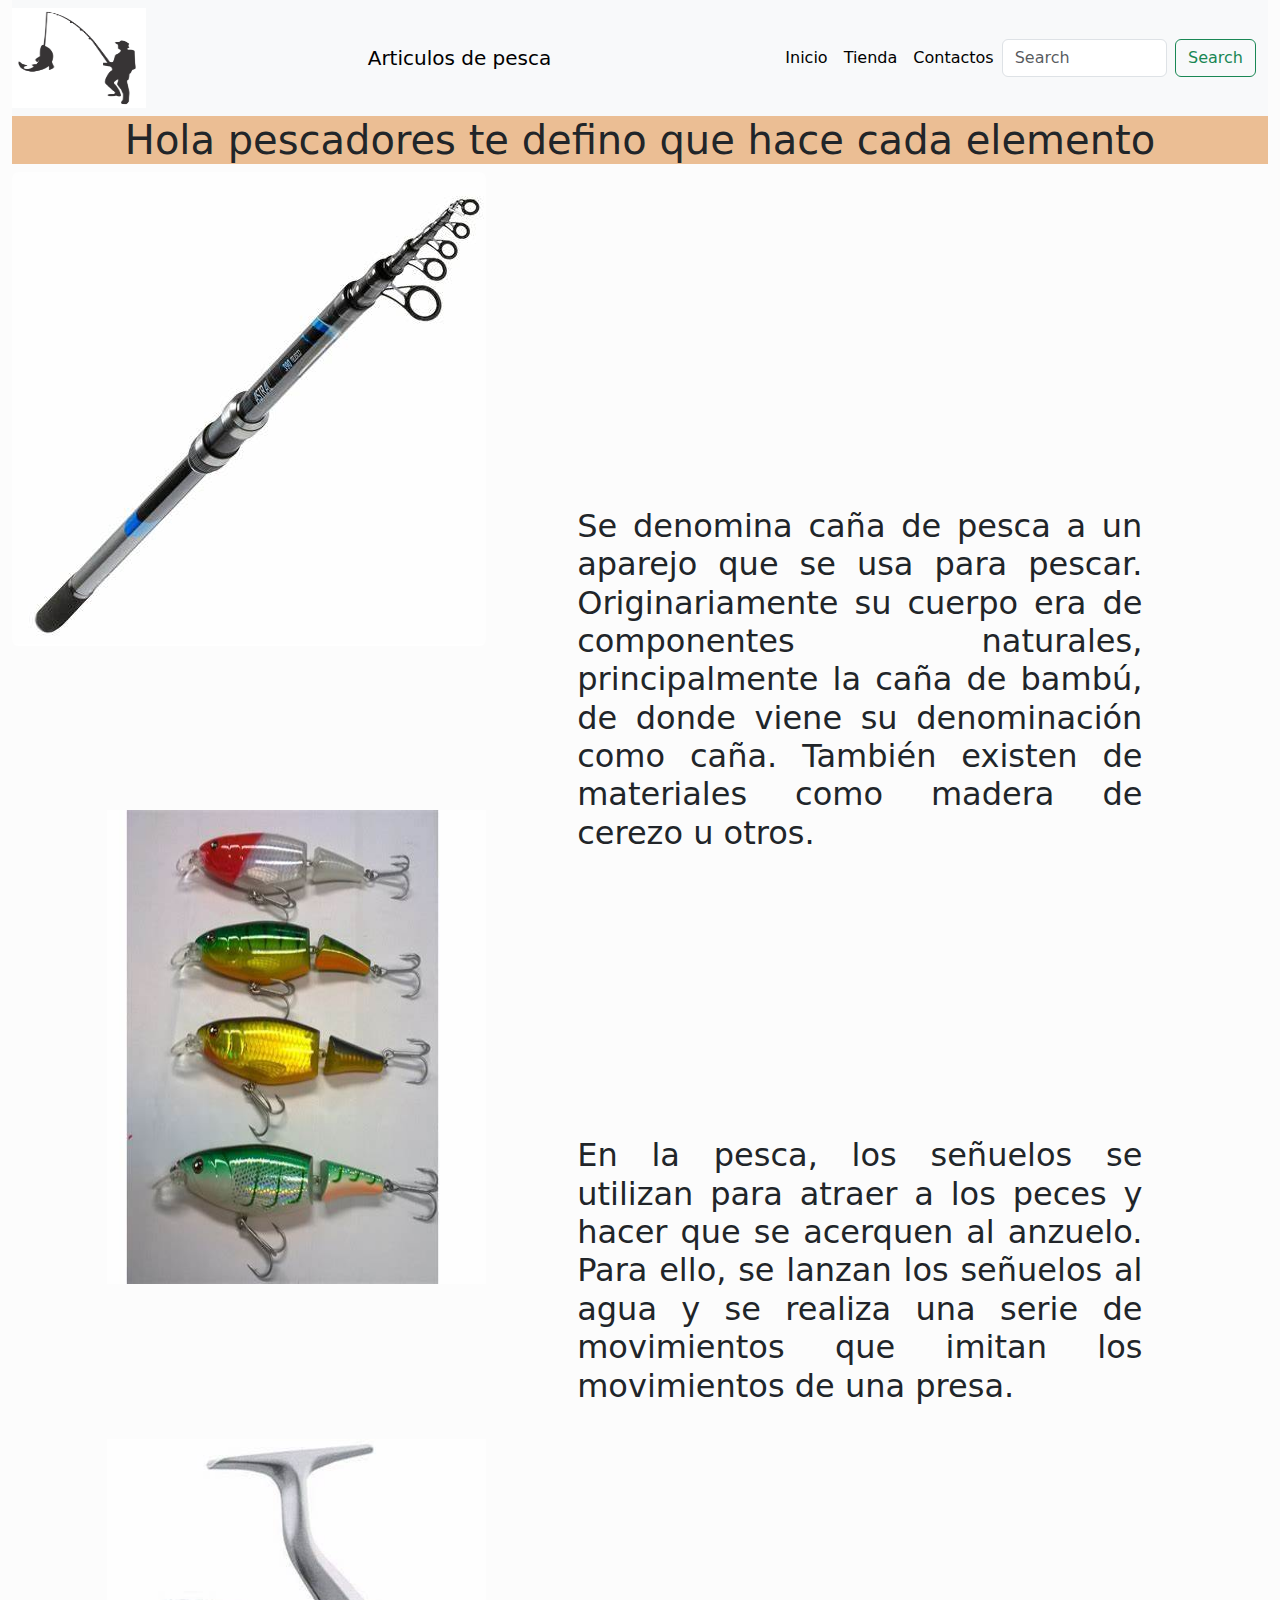
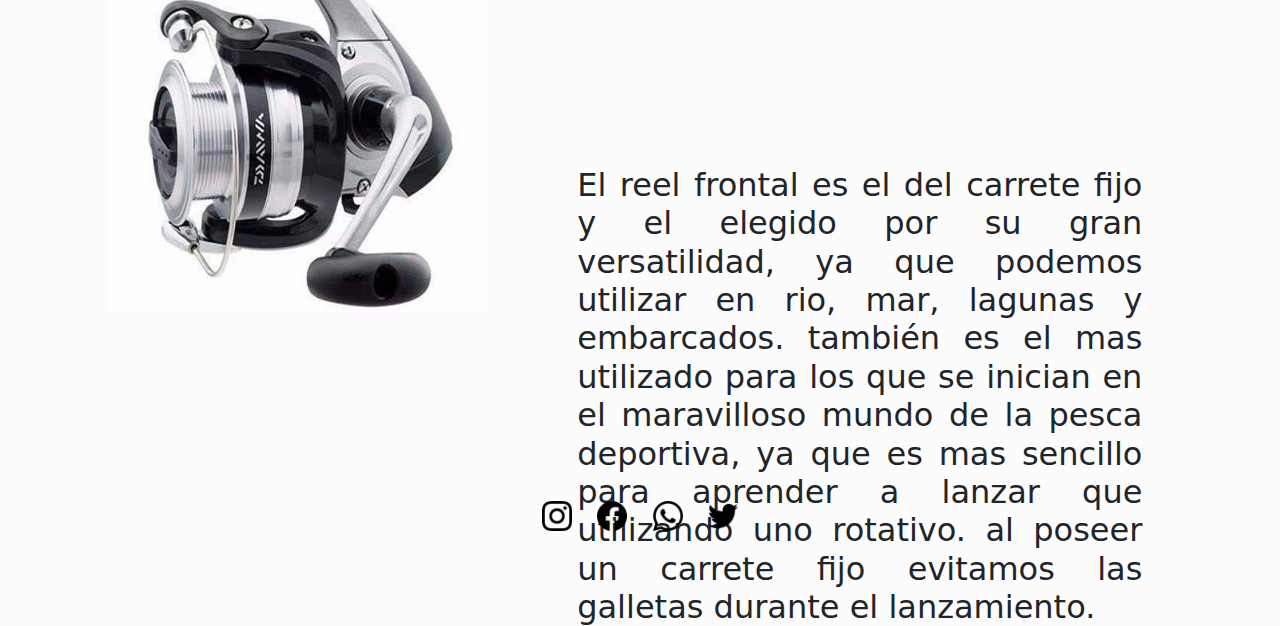
<file: index.html>
<!DOCTYPE html>
<html lang="en">
 <head>
        <meta charset="UTF-8">
        <meta name="viewport" content="width=device-width, initial-scale=1.0">
        <link href="https://cdn.jsdelivr.net/npm/bootstrap@5.3.3/dist/css/bootstrap.min.css" rel="stylesheet" integrity="sha384-QWTKZyjpPEjISv5WaRU9OFeRpok6YctnYmDr5pNlyT2bRjXh0JMhjY6hW+ALEwIH" crossorigin="anonymous">
        <link rel="stylesheet" href="Estilo.css">
        <title>Trabajo practico</title>
</head>
        <body>
                <div class="container-fluid">
                         
                        
                     
                <header>
                        
                        
                        <nav class="navbar navbar-expand-lg bg-body-tertiary"> 
                                <img src="caketupper-pescador.png" alt="Logo" class="icono">  
                                <div class="container-fluid">
                                  <button class="navbar-toggler" type="button" data-bs-toggle="collapse" data-bs-target="#navbarTogglerDemo01" aria-controls="navbarTogglerDemo01" aria-expanded="false" aria-label="Toggle navigation">
                                    <span class="navbar-toggler-icon"></span>
                                  </button>
                                  <div class="collapse navbar-collapse" id="navbarTogglerDemo01">
                                    <a class="navbar-brand" href="index.html">Articulos de pesca</a>
                                    <ul class="navbar-nav me-auto mb-2 mb-lg-0">
                                      <li class="nav-item">
                                        <a class="nav-link active" aria-current="page" href="index.html">Inicio</a>
                                      </li>
                                      <li class="nav-item">
                                        <a class="nav-link active" aria-current="page" href="About.html">Tienda</a>
                                      </li>
                                      <li class="nav-item">
                                        <a class="nav-link active" aria-current="page" href="Contacto.html">Contactos</a>
                                      </li>
                                    </ul>
                                    <form class="d-flex" role="search">
                                      <input class="form-control me-2" type="search" placeholder="Search" aria-label="Search">
                                      <button class="btn btn-outline-success" type="submit">Search</button>
                                    </form>
                                  </div>
                                </div>
                              </nav>
               
                </header>
        
                
                <div>
                <h1 class="Titulo">Hola pescadores te defino que hace cada elemento</h1> 
                 </div>


                 <div>
                        <figure class="figure">
                                <img src="caña.jpg" class="figure-img img-fluid rounded" alt="...">
                              </figure>
                              <h2 class="Definiciòn">Se denomina caña de pesca a un aparejo que se usa para pescar. Originariamente su cuerpo era de componentes naturales, principalmente la caña de bambú, de donde viene su denominación como caña. También existen de materiales como madera de cerezo u otros.</h2>
                </div>




                <div>
                        <figure class="figure">
                                <img src="OIP.jpg" class="imagen3" alt="...">
                              </figure>
                        <h2 class="Definiciòn">En la pesca, los señuelos se utilizan para atraer a los peces y hacer que se acerquen al anzuelo. Para ello, se lanzan los señuelos al agua y se realiza una serie de movimientos que imitan los movimientos de una presa.</h2>
                </div>


                <div>
                        <figure class="figure">
                                <img src="OIP (2).jpg" class="imagen3" alt="...">
                              </figure>
                        <h2 class="Definiciòn">El reel frontal es el del carrete fijo y el elegido por su gran versatilidad, ya que podemos utilizar en rio, mar, lagunas y embarcados. también es el mas utilizado para los que se inician en el maravilloso mundo de la pesca deportiva, ya que es mas sencillo para aprender a lanzar que utilizando uno rotativo. al poseer un carrete fijo evitamos las galletas durante el lanzamiento.</h2>
                </div>

                <footer>
                        <body>
            
                                <img src="instagram.png" alt="icono" class="icono2">
                                <img src="facebook.png" alt="icono" class="icono2">
                                <img src="whatsapp.png" alt="icono" class="icono2">
                                <img src="twitter.png" alt="icono" class="icono2">
                                    
                        </body>


                 </footer>
                 
                      </div>
                <script src="https://cdn.jsdelivr.net/npm/bootstrap@5.3.3/dist/js/bootstrap.bundle.min.js" integrity="sha384-YvpcrYf0tY3lHB60NNkmXc5s9fDVZLESaAA55NDzOxhy9GkcIdslK1eN7N6jIeHz" crossorigin="anonymous"></script>
        </body>
</html>
</file>
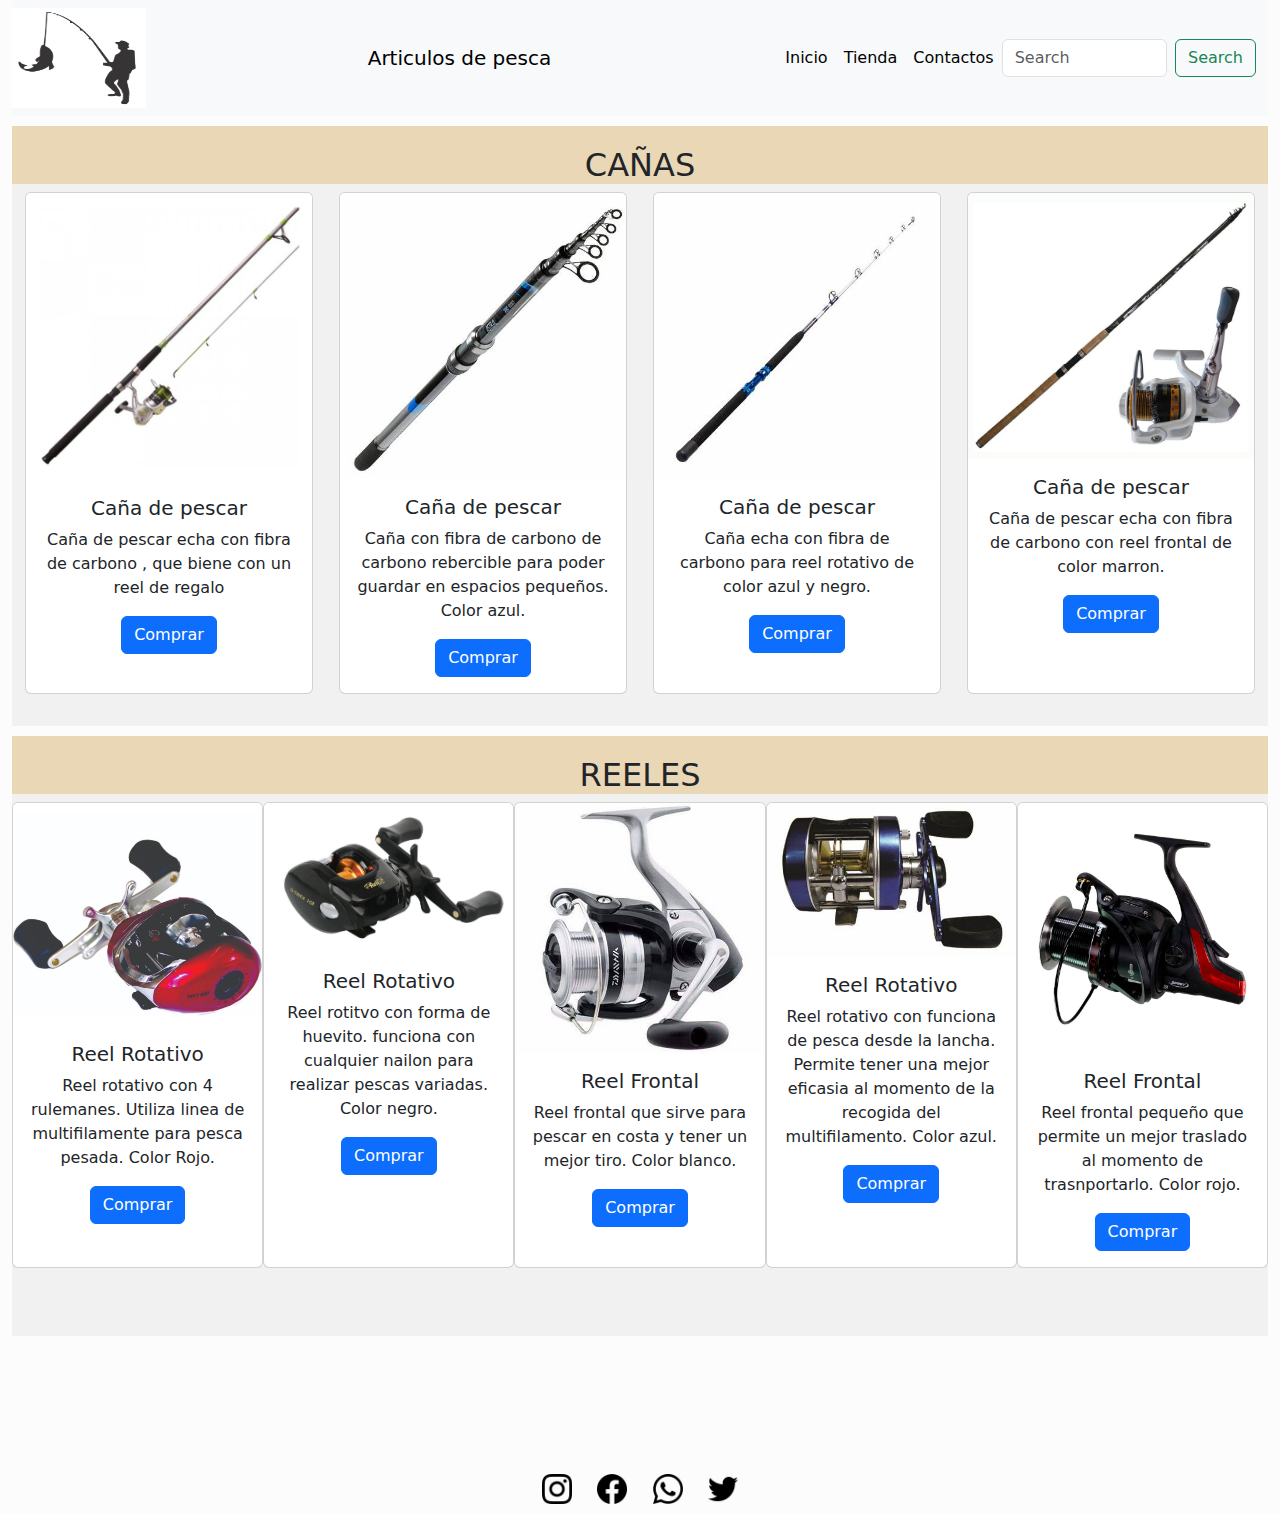
<file: About.html>
<!DOCTYPE html>
<html lang="en">
<head>
    <meta charset="UTF-8">
    <meta name="viewport" content="width=device-width, initial-scale=1.0">
    <link href="https://cdn.jsdelivr.net/npm/bootstrap@5.3.3/dist/css/bootstrap.min.css" rel="stylesheet" integrity="sha384-QWTKZyjpPEjISv5WaRU9OFeRpok6YctnYmDr5pNlyT2bRjXh0JMhjY6hW+ALEwIH" crossorigin="anonymous">
    <link rel="stylesheet" href="Estilo.css">
    <title>Trabajo practico</title>
</head>
<body>
    <div class="container-fluid">
    <header>
        <nav class="navbar navbar-expand-lg bg-body-tertiary"> 
            <img src="caketupper-pescador.png" alt="Logo" class="icono">  
            <div class="container-fluid">
              <button class="navbar-toggler" type="button" data-bs-toggle="collapse" data-bs-target="#navbarTogglerDemo01" aria-controls="navbarTogglerDemo01" aria-expanded="false" aria-label="Toggle navigation">
                <span class="navbar-toggler-icon"></span>
              </button>
              <div class="collapse navbar-collapse" id="navbarTogglerDemo01">
                <a class="navbar-brand" href="index.html">Articulos de pesca</a>
                <ul class="navbar-nav me-auto mb-2 mb-lg-0">
                  <li class="nav-item">
                    <a class="nav-link active" aria-current="page" href="index.html">Inicio</a>
                  </li>
                  <li class="nav-item">
                    <a class="nav-link active" aria-current="page" href="About.html">Tienda</a>
                  </li>
                  <li class="nav-item">
                    <a class="nav-link active" aria-current="page" href="Contacto.html">Contactos</a>
                  </li>
                </ul>
                <form class="d-flex" role="search">
                  <input class="form-control me-2" type="search" placeholder="Search" aria-label="Search">
                  <button class="btn btn-outline-success" type="submit">Search</button>
                </form>
              </div>
            </div>
          </nav>
</header> 
<section id="servicios" class="section-cards">
    <h2 class="subtitulo">CAÑAS</h2>
    <div class="contenedor-cards">





        <div class="card" style="width: 18rem;">
            <img src="cana-de-pescar-c-carrete-combo-zebco-stinger-10-pies-D_NQ_NP_891300-MLM31902080283_082019-F.jpg" class="card-img-top" alt="...">
            <div class="card-body">
              <h5 class="card-title">Caña de pescar</h5>
              <p class="card-text">Caña de pescar echa con fibra de carbono 
                , que biene con un reel de regalo
              </p>
              <a href="#" class="btn btn-primary">Comprar</a>
            </div>
          </div>
           
          
          <div class="card" style="width: 18rem;">
            <img src="caña.jpg" class="card-img-top" alt="...">
            <div class="card-body">
              <h5 class="card-title">Caña de pescar </h5>
              <p class="card-text">Caña con fibra de carbono de carbono rebercible para poder guardar en espacios pequeños. Color azul.</p>
              <a href="#" class="btn btn-primary">Comprar</a>
            </div>
          </div>
        
          <div class="card" style="width: 18rem;">
            <img src="cañaazul.jpg" class="card-img-top" alt="...">
            <div class="card-body">
              <h5 class="card-title">Caña de pescar</h5>
              <p class="card-text">Caña echa con fibra de carbono para reel rotativo de color azul y negro.</p>
              <a href="#" class="btn btn-primary">Comprar</a>
            </div>
          </div>




          <div class="card" style="width: 18rem;">
            <img src="ll.jpg" class="card-img-top" alt="...">
            <div class="card-body">
              <h5 class="card-title">Caña de pescar</h5>
              <p class="card-text">Caña de pescar echa con fibra de carbono con reel frontal de color marron.</p>
              <a href="#" class="btn btn-primary">Comprar</a>
            </div>
          </div>
        </div> 
        </section>







        <section id="servicios" class="section-cards">
          <div class="abajo">
        <h2 class="subtitulo">REELES</h2>
        <div class="contenedor-cards">
        <div class="card" style="width: 18rem;">
            <img src="reel-rotativo-interfish-wo600hs-lp-D_NQ_NP_611996-MLU31241884087_062019-F.jpg" class="card-img-top" alt="...">
            <div class="card-body">
              <h5 class="card-title">Reel Rotativo</h5>
              <p class="card-text">Reel rotativo con 4 rulemanes. Utiliza linea de multifilamente para pesca pesada. Color Rojo.</p>
              <a href="#" class="btn btn-primary">Comprar</a>
            </div>
          </div>
        <div class="card" style="width: 18rem;">
            <img src="R.jpg" class="card-img-top" alt="...">
            <div class="card-body">
              <h5 class="card-title">Reel Rotativo</h5>
              <p class="card-text">Reel rotitvo con forma de huevito. funciona con cualquier nailon para realizar pescas variadas. Color negro.</p>
              <a href="#" class="btn btn-primary">Comprar</a>
            </div>
          </div>
        <div class="card" style="width: 18rem;">
            <img src="OIP (2).jpg" class="card-img-top" alt="...">
            <div class="card-body">
              <h5 class="card-title">Reel Frontal </h5>
              <p class="card-text">Reel frontal que sirve para pescar en costa y tener un mejor tiro. Color blanco.</p>
              <a href="#" class="btn btn-primary">Comprar</a>
            </div>
          </div>
        <div class="card" style="width: 18rem;">
            <img src="OIP (1).jpg" class="card-img-top" alt="...">
            <div class="card-body">
              <h5 class="card-title">Reel Rotativo</h5>
              <p class="card-text">Reel rotativo con funciona de pesca desde la lancha. Permite tener una mejor eficasia al momento de la recogida del multifilamento. Color azul.</p>
              <a href="#" class="btn btn-primary">Comprar</a>
            </div>
          </div>
           <div class="card" style="width: 18rem;">
            <img src="REEL-SPINIT-140667-PRO-DISTANCE-F8000-FRONTAL3.jpg" class="card-img-top" alt="...">
            <div class="card-body">
              <h5 class="card-title">Reel Frontal</h5>
              <p class="card-text">Reel frontal pequeño que permite un mejor traslado al momento de trasnportarlo. Color rojo.</p>
              <a href="#" class="btn btn-primary">Comprar</a>
            </div>
          </div>
        </div>
    </div>



    
    </section>
    </div>

    <footer>
    <body>

            <img src="instagram.png" alt="icono" class="icono2">
            <img src="facebook.png" alt="icono" class="icono2">
            <img src="whatsapp.png" alt="icono" class="icono2">
            <img src="twitter.png" alt="icono" class="icono2">
                
    </body>


    </footer>
    <script src="https://cdn.jsdelivr.net/npm/bootstrap@5.3.3/dist/js/bootstrap.bundle.min.js" integrity="sha384-YvpcrYf0tY3lHB60NNkmXc5s9fDVZLESaAA55NDzOxhy9GkcIdslK1eN7N6jIeHz" crossorigin="anonymous"></script>
</body>
</html>
</file>
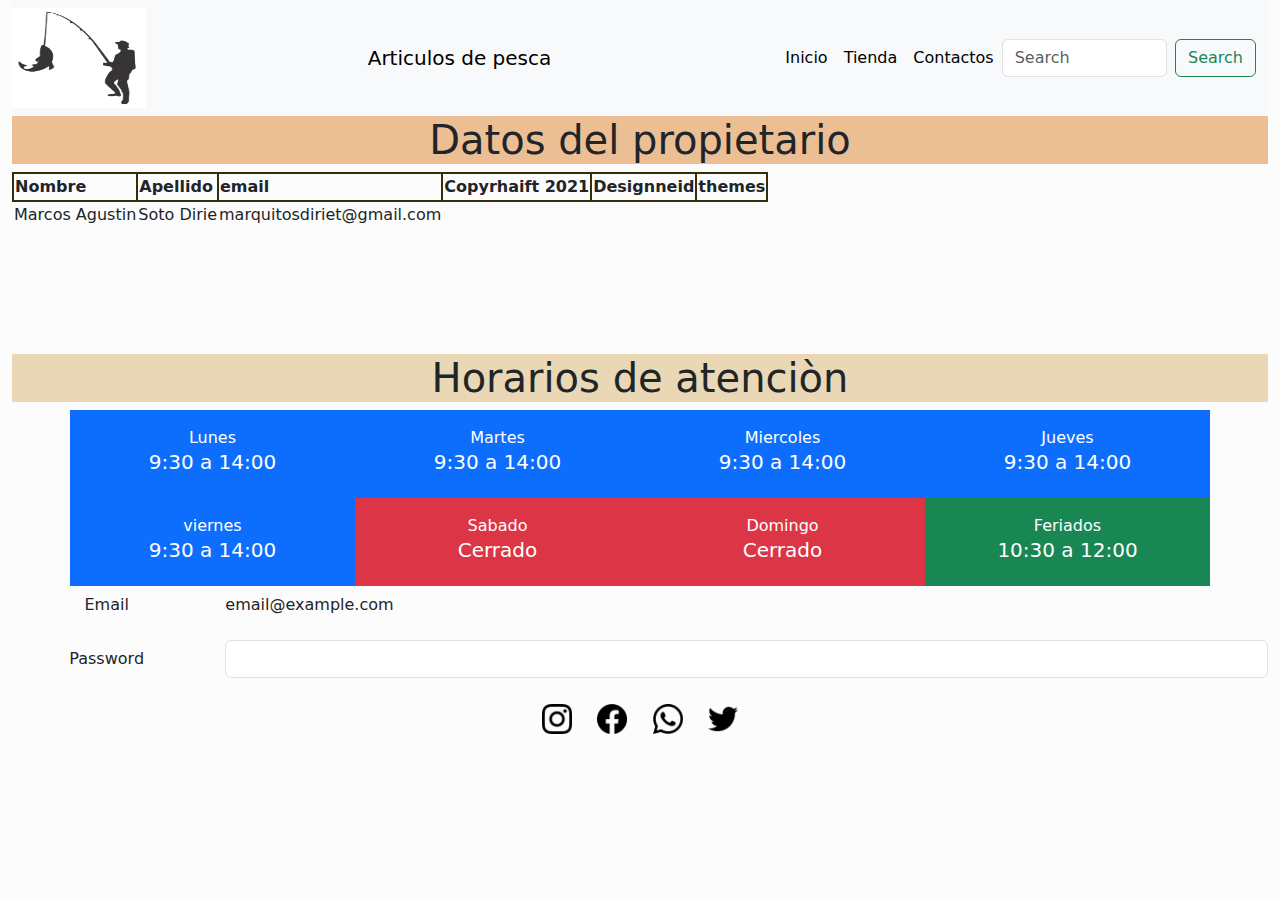
<file: Contacto.html>
<!DOCTYPE html>
<html lang="en">
<head>
    <meta charset="UTF-8">
    <meta name="viewport" content="width=device-width, initial-scale=1.0">
    <link href="https://cdn.jsdelivr.net/npm/bootstrap@5.3.3/dist/css/bootstrap.min.css" rel="stylesheet" integrity="sha384-QWTKZyjpPEjISv5WaRU9OFeRpok6YctnYmDr5pNlyT2bRjXh0JMhjY6hW+ALEwIH" crossorigin="anonymous">
    <link rel="stylesheet" href="Estilo.css">
    <title>Trabajo practico</title>
</head>
<body>
    <div class="container-fluid">
    <header>
      <nav class="navbar navbar-expand-lg bg-body-tertiary">
        <img src="caketupper-pescador.png" alt="Logo" class="icono">  
        <div class="container-fluid">
          <button class="navbar-toggler" type="button" data-bs-toggle="collapse" data-bs-target="#navbarTogglerDemo01" aria-controls="navbarTogglerDemo01" aria-expanded="false" aria-label="Toggle navigation">
            <span class="navbar-toggler-icon"></span>
          </button>
          <div class="collapse navbar-collapse" id="navbarTogglerDemo01">
            <a class="navbar-brand" href="index.html">Articulos de pesca</a>
            <ul class="navbar-nav me-auto mb-2 mb-lg-0">
              <li class="nav-item">
                <a class="nav-link active" aria-current="page" href="index.html">Inicio</a>
              </li>
              <li class="nav-item">
                <a class="nav-link active" aria-current="page" href="About.html">Tienda</a>
              </li>
              <li class="nav-item">
                <a class="nav-link active" aria-current="page" href="Contacto.html">Contactos</a>
              </li>
            </ul>
            <form class="d-flex" role="search">
              <input class="form-control me-2" type="search" placeholder="Search" aria-label="Search">
              <button class="btn btn-outline-success" type="submit">Search</button>
            </form>
          </div>
        </div>
      </nav>
    </header> 
        <div>
            <h1 class="Titulo">Datos del propietario</h1>
        </div>

        <table>
            <thead>
                <tr>
                    <th>Nombre</th>
                    <th>Apellido</th>
                    <th>email</th>
                    <th>Copyrhaift 2021</th>
                    <th>Designneid</th>
                    <th>themes</th>

                </tr>
            </thead>
            <tbody>
                <tr>
                    <td>Marcos Agustin</td>
                    <td>Soto Dirie</td>
                    <td>marquitosdiriet@gmail.com</td>
                </tr>
            </tbody>
        </table>
    <footer> 

            <div>
                <h1 class="subtitulo">Horarios de atenciòn</h1>
                <div class="container text-center">

                    <div class="row row-cols-4">
                        <Div class="text-bg-primary p-3">
                      <div class="col">Lunes
                    </Div>
                        <h5>9:30 a 14:00</h5>
                          </div>



                      <div class="text-bg-primary p-3">
                      <div class="col">Martes
                        </div>
                        <h5>9:30 a 14:00</h5>
                      </div>


                      <div class="text-bg-primary p-3">
                      <div class="col">Miercoles
                     </div>
                        <h5>9:30 a 14:00</h5>
                      </div>

                      <div class="text-bg-primary p-3">
                      <div class="col">Jueves
                     </div>
                        <h5>9:30 a 14:00</h5>
                      </div>

                      <div class="text-bg-primary p-3">
                      <div class="col">viernes
                     </div>
                        <h5>9:30 a 14:00</h5>
                      </div>

                      <div class="text-bg-danger p-3">
                      <div class="col">Sabado
                     </div>
                        <h5>Cerrado</h5>
                      </div>

                      <div class="text-bg-danger p-3">
                      <div class="col">Domingo
                     </div>
                        <h5>Cerrado</h5>
                      </div>

                      
                        <Div class="text-bg-success p-3">
                      <div class="col">Feriados
                    </Div>
                        <h5>10:30 a 12:00</h5>
                          </div>

                    </div>
                  </div>

            </div>

            
            <body>
              <div class="mb-3 row">
                <label for="staticEmail" class="col-sm-2 col-form-label">Email</label>
                <div class="col-sm-10">
                  <input type="text" readonly class="form-control-plaintext" id="staticEmail" value="email@example.com">
                </div>
              </div>
              <div class="mb-3 row">
                <label for="inputPassword" class="col-sm-2 col-form-label">Password</label>
                <div class="col-sm-10">
                  <input type="password" class="form-control" id="inputPassword">
                </div>
              </div>
            </body>




        <body>    
        <img src="instagram.png" alt="icono" class="icono2">
        <img src="facebook.png" alt="icono" class="icono2">
        <img src="whatsapp.png" alt="icono" class="icono2">
        <img src="twitter.png" alt="icono" class="icono2">  
        </body>



        
    </footer>
         
    </div>
    <script src="https://cdn.jsdelivr.net/npm/bootstrap@5.3.3/dist/js/bootstrap.bundle.min.js" integrity="sha384-YvpcrYf0tY3lHB60NNkmXc5s9fDVZLESaAA55NDzOxhy9GkcIdslK1eN7N6jIeHz" crossorigin="anonymous"></script>

</body>
</html>
</file>
<file: Estilo.css>
body{
    background-color: rgb(252, 252, 252);
    margin-top: 0%;
}
.hero_barra{
    background-color: rgba(218, 188, 164, 0.986);
    display: flex;
    justify-content: space-between;
} 

.inicio{
    list-style: none;
}

.text{
    font-size: 20px;
}

li{
    list-style: none;
    float: left;
    
}
a{
    color: black;
    text-decoration: none;
    display: block;
    padding: 12px 210px;
}
.icono{
    display: block;
    width: 150px;
    height: 100px;
}

.Titulo{
    background-color: rgb(235, 190, 148);
    text-align: center;
    margin-top: 0%;
}
.Definiciòn{
    margin-top: -15%;
    padding-left: 45%;
    text-align: justify;
    margin-top: -13%;
    height: 200px;
    width: 90%;
    
}

.rounded mx-auto d-block
{
    width: 250px;
    height: 250px;
    padding-left: 20%;
    margin-top: 10%;
    padding: 10px 10px;
    
}
.imagen3{
    width: 474px;
    height: 474px;
    padding-left: 20%;
    margin-top: 20%;
}

footer{
    margin-top: 10%;
    text-align: center;
}


.buscador{
    width: 200px;
}

.boton_buscador{
    color: rgb(250, 250, 249);
}





.section-cards {
    width: 100%;
    height: 600px;
    background-color: rgb(241, 241, 241);
    text-align: center;
}

.section-cards h2 {
    padding-top: 20px;
    margin-top: 10px;
}

.contenedor-cards {
    display: flex;
    justify-content: space-around;
    
    
}



.foto {
    width: 100%;
    height: 400px;
    object-fit: cover;
    background-color: rgb(252, 252, 252);
    border-radius: 10px 10px 0px 0px;
}




.subtitulo{
    
    background-color: rgb(233, 215, 181);
}




.navbar navbar-expand-lg bg-body-tertiary{
    background-color: rgb(255, 255, 255);
}







th{
    
    border: 2px solid rgb(51, 47, 9);
    
}

.icono2{
    width: 50px;
    height: 50px;
    padding: 10px 10px;
}


.btn btn-outline-success{
    text-align: center;
    margin-top: 0%;
    color: black;

}













@media screen and (max-width: 660px) {
    body{
        margin-top: 0%;
    }
    .Titulo{
        background-color: rgb(240, 182, 135);
        position: static;
        text-align: center;
    }
    .Definiciòn{
        padding-left: 15%;
        margin-top: 0%;
        width: 75%;
    }
    .icono2{
        margin-top: 500px;
    }
    .imagen3{
        margin-top: 400px;
       right: 0%;
       left: 0%;
       padding-left: 0%;
       width: 100%;
       height: 200%;
    }
    .inicio{
        padding-left: 0%;
        text-align: center;
    }
    .text{
        text-align: center;
        padding-left: 0%;
    }
    .card{
       column-gap: 10cap;
       display: flex;
    }

.contenedor-cards{
    display: flex;
    flex-direction: column;
    padding: 10px;
    margin-top: 10px;
    

}
.abajo{
    margin-top: 1450px;
    display: flexbox;
    flex-direction: column;
}

 
}
</file>
